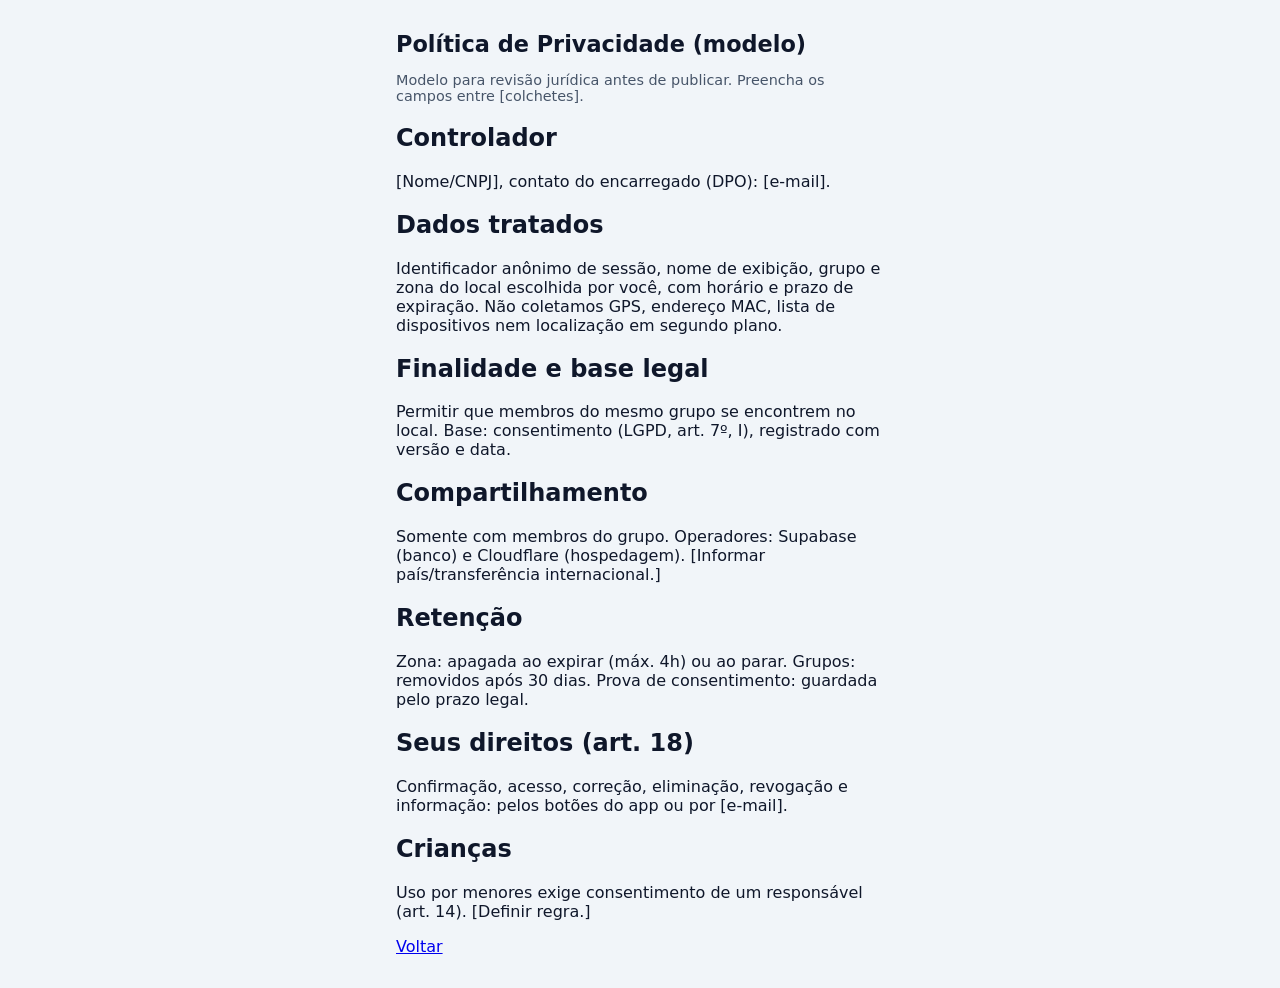
<file: web/privacidade.html>
<!doctype html><html lang="pt-BR"><head><meta charset="utf-8"><meta name="viewport" content="width=device-width,initial-scale=1"><title>Privacidade</title><link rel="stylesheet" href="styles.css"></head><body><main>
<h1>Política de Privacidade (modelo)</h1>
<p class="mut">Modelo para revisão jurídica antes de publicar. Preencha os campos entre [colchetes].</p>
<h2>Controlador</h2><p>[Nome/CNPJ], contato do encarregado (DPO): [e-mail].</p>
<h2>Dados tratados</h2><p>Identificador anônimo de sessão, nome de exibição, grupo e zona do local escolhida por você, com horário e prazo de expiração. Não coletamos GPS, endereço MAC, lista de dispositivos nem localização em segundo plano.</p>
<h2>Finalidade e base legal</h2><p>Permitir que membros do mesmo grupo se encontrem no local. Base: consentimento (LGPD, art. 7º, I), registrado com versão e data.</p>
<h2>Compartilhamento</h2><p>Somente com membros do grupo. Operadores: Supabase (banco) e Cloudflare (hospedagem). [Informar país/transferência internacional.]</p>
<h2>Retenção</h2><p>Zona: apagada ao expirar (máx. 4h) ou ao parar. Grupos: removidos após 30 dias. Prova de consentimento: guardada pelo prazo legal.</p>
<h2>Seus direitos (art. 18)</h2><p>Confirmação, acesso, correção, eliminação, revogação e informação: pelos botões do app ou por [e-mail].</p>
<h2>Crianças</h2><p>Uso por menores exige consentimento de um responsável (art. 14). [Definir regra.]</p>
<p><a href="/">Voltar</a></p></main></body></html>
</file>
<file: web/styles.css>
:root{--bg:#0f172a;--card:#1e293b;--tx:#e2e8f0;--mut:#94a3b8;--ac:#22c55e;--bad:#ef4444}
@media(prefers-color-scheme:light){:root{--bg:#f1f5f9;--card:#fff;--tx:#0f172a;--mut:#475569}}
*{box-sizing:border-box}body{margin:0;background:var(--bg);color:var(--tx);font:16px system-ui,sans-serif}
main{max-width:520px;margin:0 auto;padding:16px}h1{font-size:1.4rem}.card{background:var(--card);border-radius:12px;padding:16px;margin:12px 0}
button,input,select{font:inherit;padding:12px;border-radius:8px;border:1px solid var(--mut);width:100%;margin:6px 0;background:transparent;color:var(--tx)}
button{background:var(--ac);color:#04210f;border:0;font-weight:600;cursor:pointer}button.sec{background:transparent;color:var(--tx);border:1px solid var(--mut)}button.bad{background:var(--bad);color:#fff}
.mut{color:var(--mut);font-size:.9rem}.hidden{display:none}.row{display:flex;justify-content:space-between;gap:8px;padding:8px 0;border-bottom:1px solid #64748b33}
.badge{background:var(--ac);color:#04210f;border-radius:99px;padding:2px 10px;font-size:.8rem;font-weight:700}
</file>
